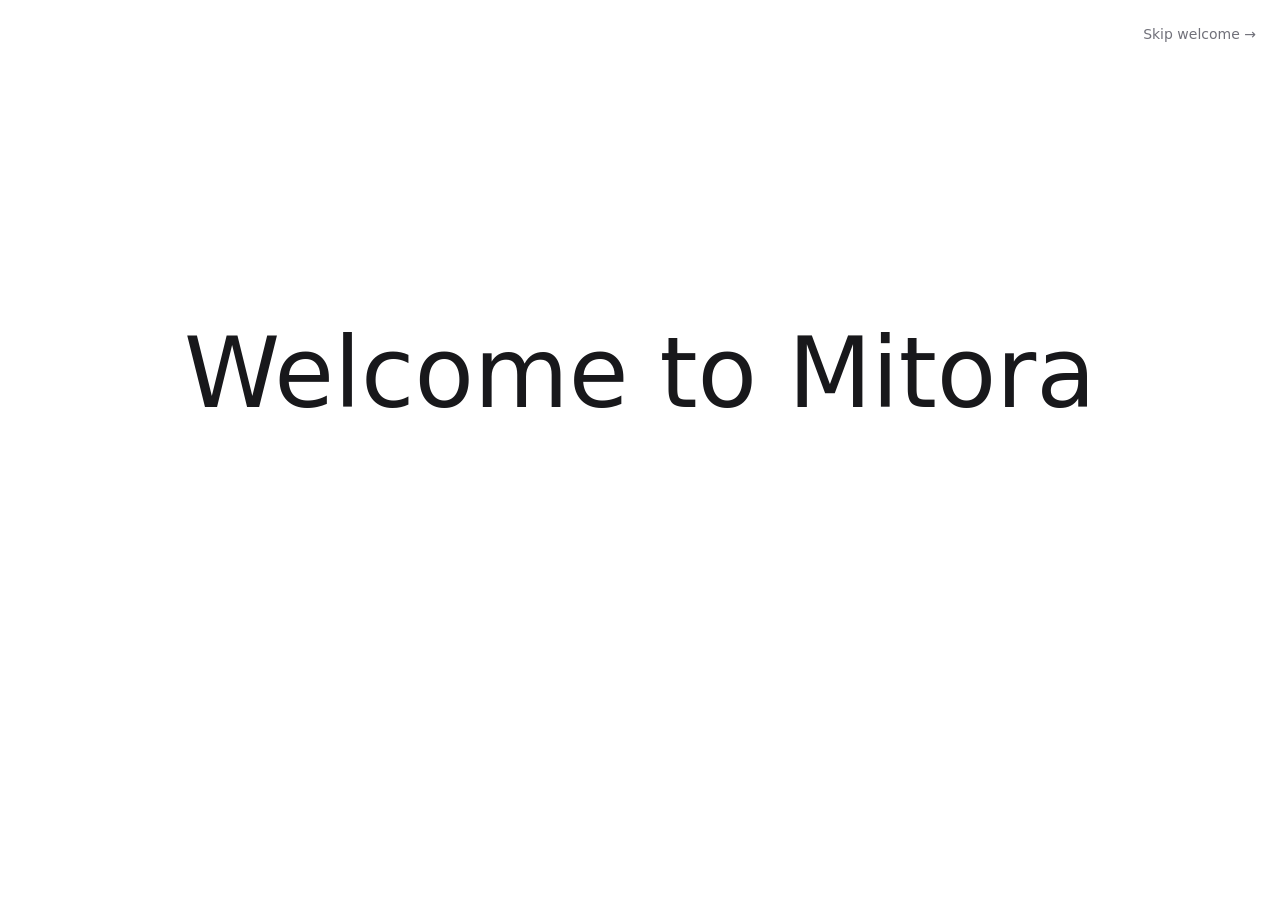
<file: index.html>
<!doctype html>
<html lang="en">
  <head>
    <meta charset="UTF-8" />
    <!-- Sprint 38 Phase 6a — `maximum-scale=1.0` blocks the iOS Safari
         zoom that fires when the soft keyboard opens over an input
         smaller than 16px effective. Without this, the layout zooms
         in, then the dismissed keyboard leaves a slippery 2-way
         scroll state. `user-scalable=no` is honored on Android and
         silently ignored by iOS Safari (we keep it for Android; iOS
         honors `maximum-scale=1.0` directly). Accessibility tradeoff
         accepted — Mitora's typography already meets readable sizes. -->
    <meta name="viewport" content="width=device-width, initial-scale=1.0, maximum-scale=1.0, user-scalable=no" />
    <title>Mitora</title>
    <meta name="description" content="A personal radar for the threads of fluid, high-stakes work." />
    <meta name="theme-color" content="#18181b" />

    <!-- Open Graph -->
    <meta property="og:title" content="Mitora" />
    <meta property="og:description" content="The threads of your work, kept in view." />
    <meta property="og:type" content="website" />
    <meta property="og:url" content="https://mitora.io" />
    <meta property="og:image" content="https://mitora.io/og-image.png" />

    <!-- Twitter card -->
    <meta name="twitter:card" content="summary_large_image" />
    <meta name="twitter:title" content="Mitora" />
    <meta name="twitter:description" content="The threads of your work, kept in view." />
    <meta name="twitter:image" content="https://mitora.io/og-image.png" />

    <!-- Favicons -->
    <link rel="icon" type="image/svg+xml" href="/favicon.svg" />
    <link rel="icon" type="image/png" sizes="32x32" href="/favicon-32.png" />
    <link rel="icon" type="image/png" sizes="16x16" href="/favicon-16.png" />
    <link rel="apple-touch-icon" sizes="180x180" href="/apple-touch-icon.png" />
    <script type="module" crossorigin src="/assets/index-DtP_Y9mG.js"></script>
    <link rel="stylesheet" crossorigin href="/assets/index-qSaLALQc.css">
  <link rel="manifest" href="/manifest.webmanifest"><script id="vite-plugin-pwa:register-sw" src="/registerSW.js"></script></head>
  <body class="bg-surface dark:bg-surface-dark text-zinc-900 dark:text-zinc-100 font-sans antialiased">
    <div id="root"></div>
  </body>
</html>
</file>
<file: assets/index-qSaLALQc.css>
*,:before,:after{--tw-border-spacing-x: 0;--tw-border-spacing-y: 0;--tw-translate-x: 0;--tw-translate-y: 0;--tw-rotate: 0;--tw-skew-x: 0;--tw-skew-y: 0;--tw-scale-x: 1;--tw-scale-y: 1;--tw-pan-x: ;--tw-pan-y: ;--tw-pinch-zoom: ;--tw-scroll-snap-strictness: proximity;--tw-gradient-from-position: ;--tw-gradient-via-position: ;--tw-gradient-to-position: ;--tw-ordinal: ;--tw-slashed-zero: ;--tw-numeric-figure: ;--tw-numeric-spacing: ;--tw-numeric-fraction: ;--tw-ring-inset: ;--tw-ring-offset-width: 0px;--tw-ring-offset-color: #fff;--tw-ring-color: rgb(59 130 246 / .5);--tw-ring-offset-shadow: 0 0 #0000;--tw-ring-shadow: 0 0 #0000;--tw-shadow: 0 0 #0000;--tw-shadow-colored: 0 0 #0000;--tw-blur: ;--tw-brightness: ;--tw-contrast: ;--tw-grayscale: ;--tw-hue-rotate: ;--tw-invert: ;--tw-saturate: ;--tw-sepia: ;--tw-drop-shadow: ;--tw-backdrop-blur: ;--tw-backdrop-brightness: ;--tw-backdrop-contrast: ;--tw-backdrop-grayscale: ;--tw-backdrop-hue-rotate: ;--tw-backdrop-invert: ;--tw-backdrop-opacity: ;--tw-backdrop-saturate: ;--tw-backdrop-sepia: ;--tw-contain-size: ;--tw-contain-layout: ;--tw-contain-paint: ;--tw-contain-style: }::backdrop{--tw-border-spacing-x: 0;--tw-border-spacing-y: 0;--tw-translate-x: 0;--tw-translate-y: 0;--tw-rotate: 0;--tw-skew-x: 0;--tw-skew-y: 0;--tw-scale-x: 1;--tw-scale-y: 1;--tw-pan-x: ;--tw-pan-y: ;--tw-pinch-zoom: ;--tw-scroll-snap-strictness: proximity;--tw-gradient-from-position: ;--tw-gradient-via-position: ;--tw-gradient-to-position: ;--tw-ordinal: ;--tw-slashed-zero: ;--tw-numeric-figure: ;--tw-numeric-spacing: ;--tw-numeric-fraction: ;--tw-ring-inset: ;--tw-ring-offset-width: 0px;--tw-ring-offset-color: #fff;--tw-ring-color: rgb(59 130 246 / .5);--tw-ring-offset-shadow: 0 0 #0000;--tw-ring-shadow: 0 0 #0000;--tw-shadow: 0 0 #0000;--tw-shadow-colored: 0 0 #0000;--tw-blur: ;--tw-brightness: ;--tw-contrast: ;--tw-grayscale: ;--tw-hue-rotate: ;--tw-invert: ;--tw-saturate: ;--tw-sepia: ;--tw-drop-shadow: ;--tw-backdrop-blur: ;--tw-backdrop-brightness: ;--tw-backdrop-contrast: ;--tw-backdrop-grayscale: ;--tw-backdrop-hue-rotate: ;--tw-backdrop-invert: ;--tw-backdrop-opacity: ;--tw-backdrop-saturate: ;--tw-backdrop-sepia: ;--tw-contain-size: ;--tw-contain-layout: ;--tw-contain-paint: ;--tw-contain-style: }*,:before,:after{box-sizing:border-box;border-width:0;border-style:solid;border-color:#e5e7eb}:before,:after{--tw-content: ""}html,:host{line-height:1.5;-webkit-text-size-adjust:100%;-moz-tab-size:4;-o-tab-size:4;tab-size:4;font-family:Inter,system-ui,-apple-system,BlinkMacSystemFont,Segoe UI,Roboto,sans-serif;font-feature-settings:normal;font-variation-settings:normal;-webkit-tap-highlight-color:transparent}body{margin:0;line-height:inherit}hr{height:0;color:inherit;border-top-width:1px}abbr:where([title]){-webkit-text-decoration:underline dotted;text-decoration:underline dotted}h1,h2,h3,h4,h5,h6{font-size:inherit;font-weight:inherit}a{color:inherit;text-decoration:inherit}b,strong{font-weight:bolder}code,kbd,samp,pre{font-family:ui-monospace,SFMono-Regular,Menlo,Monaco,Consolas,Liberation Mono,Courier New,monospace;font-feature-settings:normal;font-variation-settings:normal;font-size:1em}small{font-size:80%}sub,sup{font-size:75%;line-height:0;position:relative;vertical-align:baseline}sub{bottom:-.25em}sup{top:-.5em}table{text-indent:0;border-color:inherit;border-collapse:collapse}button,input,optgroup,select,textarea{font-family:inherit;font-feature-settings:inherit;font-variation-settings:inherit;font-size:100%;font-weight:inherit;line-height:inherit;letter-spacing:inherit;color:inherit;margin:0;padding:0}button,select{text-transform:none}button,input:where([type=button]),input:where([type=reset]),input:where([type=submit]){-webkit-appearance:button;background-color:transparent;background-image:none}:-moz-focusring{outline:auto}:-moz-ui-invalid{box-shadow:none}progress{vertical-align:baseline}::-webkit-inner-spin-button,::-webkit-outer-spin-button{height:auto}[type=search]{-webkit-appearance:textfield;outline-offset:-2px}::-webkit-search-decoration{-webkit-appearance:none}::-webkit-file-upload-button{-webkit-appearance:button;font:inherit}summary{display:list-item}blockquote,dl,dd,h1,h2,h3,h4,h5,h6,hr,figure,p,pre{margin:0}fieldset{margin:0;padding:0}legend{padding:0}ol,ul,menu{list-style:none;margin:0;padding:0}dialog{padding:0}textarea{resize:vertical}input::-moz-placeholder,textarea::-moz-placeholder{opacity:1;color:#9ca3af}input::placeholder,textarea::placeholder{opacity:1;color:#9ca3af}button,[role=button]{cursor:pointer}:disabled{cursor:default}img,svg,video,canvas,audio,iframe,embed,object{display:block;vertical-align:middle}img,video{max-width:100%;height:auto}[hidden]:where(:not([hidden=until-found])){display:none}*{border-color:#00000014}@media(prefers-color-scheme:dark){*{border-color:#ffffff14}}.container{width:100%}@media(min-width:640px){.container{max-width:640px}}@media(min-width:768px){.container{max-width:768px}}@media(min-width:1024px){.container{max-width:1024px}}@media(min-width:1280px){.container{max-width:1280px}}@media(min-width:1536px){.container{max-width:1536px}}.sr-only{position:absolute;width:1px;height:1px;padding:0;margin:-1px;overflow:hidden;clip:rect(0,0,0,0);white-space:nowrap;border-width:0}.pointer-events-none{pointer-events:none}.\!visible{visibility:visible!important}.visible{visibility:visible}.invisible{visibility:hidden}.collapse{visibility:collapse}.static{position:static}.fixed{position:fixed}.absolute{position:absolute}.relative{position:relative}.sticky{position:sticky}.inset-0{top:0;right:0;bottom:0;left:0}.inset-x-0{left:0;right:0}.inset-y-0{top:0;bottom:0}.bottom-0{bottom:0}.bottom-6{bottom:1.5rem}.left-0{left:0}.left-1{left:.25rem}.left-1\/2{left:50%}.left-2\.5{left:.625rem}.left-6{left:1.5rem}.left-\[50\%\]{left:50%}.left-rail{left:3.25rem}.right-0{right:0}.right-1{right:.25rem}.right-2{right:.5rem}.right-3{right:.75rem}.right-4{right:1rem}.top-0{top:0}.top-1{top:.25rem}.top-1\/2{top:50%}.top-4{top:1rem}.top-6{top:1.5rem}.top-\[50\%\]{top:50%}.top-full{top:100%}.top-rail{top:3.25rem}.z-10{z-index:10}.z-20{z-index:20}.z-40{z-index:40}.z-50{z-index:50}.-mx-1{margin-left:-.25rem;margin-right:-.25rem}.mx-1\.5{margin-left:.375rem;margin-right:.375rem}.mx-2{margin-left:.5rem;margin-right:.5rem}.mx-3{margin-left:.75rem;margin-right:.75rem}.my-1{margin-top:.25rem;margin-bottom:.25rem}.-mb-px{margin-bottom:-1px}.-mr-1{margin-right:-.25rem}.mb-0\.5{margin-bottom:.125rem}.mb-1{margin-bottom:.25rem}.mb-1\.5{margin-bottom:.375rem}.mb-2{margin-bottom:.5rem}.mb-3{margin-bottom:.75rem}.mb-4{margin-bottom:1rem}.ml-0\.5{margin-left:.125rem}.ml-1{margin-left:.25rem}.ml-2{margin-left:.5rem}.ml-auto{margin-left:auto}.mr-1{margin-right:.25rem}.mr-2{margin-right:.5rem}.mt-0{margin-top:0}.mt-0\.5{margin-top:.125rem}.mt-1{margin-top:.25rem}.mt-1\.5{margin-top:.375rem}.mt-12{margin-top:3rem}.mt-2{margin-top:.5rem}.mt-3{margin-top:.75rem}.mt-4{margin-top:1rem}.block{display:block}.inline-block{display:inline-block}.inline{display:inline}.flex{display:flex}.inline-flex{display:inline-flex}.table{display:table}.grid{display:grid}.contents{display:contents}.hidden{display:none}.aspect-square{aspect-ratio:1 / 1}.h-0\.5{height:.125rem}.h-1{height:.25rem}.h-10{height:2.5rem}.h-14{height:3.5rem}.h-2{height:.5rem}.h-3{height:.75rem}.h-3\.5{height:.875rem}.h-4{height:1rem}.h-5{height:1.25rem}.h-6{height:1.5rem}.h-7{height:1.75rem}.h-8{height:2rem}.h-9{height:2.25rem}.h-\[100dvh\]{height:100dvh}.h-\[2px\]{height:2px}.h-\[3px\]{height:3px}.h-\[96dvh\]{height:96dvh}.h-\[var\(--radix-select-trigger-height\)\]{height:var(--radix-select-trigger-height)}.h-auto{height:auto}.h-full{height:100%}.h-px{height:1px}.h-screen{height:100vh}.max-h-40{max-height:10rem}.max-h-48{max-height:12rem}.max-h-60{max-height:15rem}.max-h-80{max-height:20rem}.max-h-96{max-height:24rem}.max-h-\[240px\]{max-height:240px}.max-h-\[300px\]{max-height:300px}.max-h-\[90dvh\]{max-height:90dvh}.max-h-\[calc\(100vh-8rem\)\]{max-height:calc(100vh - 8rem)}.min-h-0{min-height:0px}.min-h-\[44px\]{min-height:44px}.min-h-\[60px\]{min-height:60px}.min-h-\[6rem\]{min-height:6rem}.min-h-touch{min-height:2.75rem}.w-1{width:.25rem}.w-10{width:2.5rem}.w-12{width:3rem}.w-14{width:3.5rem}.w-16{width:4rem}.w-2{width:.5rem}.w-20{width:5rem}.w-24{width:6rem}.w-3{width:.75rem}.w-3\.5{width:.875rem}.w-32{width:8rem}.w-4{width:1rem}.w-48{width:12rem}.w-5{width:1.25rem}.w-56{width:14rem}.w-6{width:1.5rem}.w-64{width:16rem}.w-7{width:1.75rem}.w-72{width:18rem}.w-8{width:2rem}.w-80{width:20rem}.w-9{width:2.25rem}.w-\[24px\]{width:24px}.w-\[280px\]{width:280px}.w-\[2px\]{width:2px}.w-\[420px\]{width:420px}.w-auto{width:auto}.w-full{width:100%}.w-px{width:1px}.w-rail{width:3.25rem}.w-screen{width:100vw}.min-w-0{min-width:0px}.min-w-\[1\.25em\]{min-width:1.25em}.min-w-\[200px\]{min-width:200px}.min-w-\[320px\]{min-width:320px}.min-w-\[44px\]{min-width:44px}.min-w-\[8rem\]{min-width:8rem}.min-w-\[var\(--radix-select-trigger-width\)\]{min-width:var(--radix-select-trigger-width)}.min-w-touch{min-width:2.75rem}.max-w-2xl{max-width:42rem}.max-w-\[100px\]{max-width:100px}.max-w-\[120px\]{max-width:120px}.max-w-\[260px\]{max-width:260px}.max-w-\[320px\]{max-width:320px}.max-w-\[40vw\]{max-width:40vw}.max-w-\[85vw\]{max-width:85vw}.max-w-lg{max-width:32rem}.max-w-md{max-width:28rem}.max-w-none{max-width:none}.max-w-sm{max-width:24rem}.max-w-xl{max-width:36rem}.max-w-xs{max-width:20rem}.flex-1{flex:1 1 0%}.flex-shrink-0{flex-shrink:0}.shrink{flex-shrink:1}.shrink-0{flex-shrink:0}.grow{flex-grow:1}.border-collapse{border-collapse:collapse}.origin-\[--radix-popover-content-transform-origin\]{transform-origin:var(--radix-popover-content-transform-origin)}.origin-\[--radix-tooltip-content-transform-origin\]{transform-origin:var(--radix-tooltip-content-transform-origin)}.-translate-x-1\/2{--tw-translate-x: -50%;transform:translate(var(--tw-translate-x),var(--tw-translate-y)) rotate(var(--tw-rotate)) skew(var(--tw-skew-x)) skewY(var(--tw-skew-y)) scaleX(var(--tw-scale-x)) scaleY(var(--tw-scale-y))}.-translate-y-1\/2{--tw-translate-y: -50%;transform:translate(var(--tw-translate-x),var(--tw-translate-y)) rotate(var(--tw-rotate)) skew(var(--tw-skew-x)) skewY(var(--tw-skew-y)) scaleX(var(--tw-scale-x)) scaleY(var(--tw-scale-y))}.-translate-y-\[1\.5px\]{--tw-translate-y: -1.5px;transform:translate(var(--tw-translate-x),var(--tw-translate-y)) rotate(var(--tw-rotate)) skew(var(--tw-skew-x)) skewY(var(--tw-skew-y)) scaleX(var(--tw-scale-x)) scaleY(var(--tw-scale-y))}.translate-x-\[-50\%\]{--tw-translate-x: -50%;transform:translate(var(--tw-translate-x),var(--tw-translate-y)) rotate(var(--tw-rotate)) skew(var(--tw-skew-x)) skewY(var(--tw-skew-y)) scaleX(var(--tw-scale-x)) scaleY(var(--tw-scale-y))}.translate-y-0{--tw-translate-y: 0px;transform:translate(var(--tw-translate-x),var(--tw-translate-y)) rotate(var(--tw-rotate)) skew(var(--tw-skew-x)) skewY(var(--tw-skew-y)) scaleX(var(--tw-scale-x)) scaleY(var(--tw-scale-y))}.translate-y-2{--tw-translate-y: .5rem;transform:translate(var(--tw-translate-x),var(--tw-translate-y)) rotate(var(--tw-rotate)) skew(var(--tw-skew-x)) skewY(var(--tw-skew-y)) scaleX(var(--tw-scale-x)) scaleY(var(--tw-scale-y))}.translate-y-\[-50\%\]{--tw-translate-y: -50%;transform:translate(var(--tw-translate-x),var(--tw-translate-y)) rotate(var(--tw-rotate)) skew(var(--tw-skew-x)) skewY(var(--tw-skew-y)) scaleX(var(--tw-scale-x)) scaleY(var(--tw-scale-y))}.rotate-90{--tw-rotate: 90deg;transform:translate(var(--tw-translate-x),var(--tw-translate-y)) rotate(var(--tw-rotate)) skew(var(--tw-skew-x)) skewY(var(--tw-skew-y)) scaleX(var(--tw-scale-x)) scaleY(var(--tw-scale-y))}.transform{transform:translate(var(--tw-translate-x),var(--tw-translate-y)) rotate(var(--tw-rotate)) skew(var(--tw-skew-x)) skewY(var(--tw-skew-y)) scaleX(var(--tw-scale-x)) scaleY(var(--tw-scale-y))}.animate-\[welcome-fade-in_80ms_linear_both\]{animation:welcome-fade-in 80ms linear both}@keyframes fade-out{0%{opacity:1}to{opacity:0;height:0;padding:0;margin:0;overflow:hidden}}.animate-fade-out{animation:fade-out .4s ease-out forwards}@keyframes pulse{50%{opacity:.5}}.animate-pulse{animation:pulse 2s cubic-bezier(.4,0,.6,1) infinite}@keyframes slide-in{0%{transform:translate(100%)}to{transform:translate(0)}}.animate-slide-in{animation:slide-in .15s ease-out}@keyframes spin{to{transform:rotate(360deg)}}.animate-spin{animation:spin 1s linear infinite}.cursor-default{cursor:default}.cursor-grab{cursor:grab}.cursor-grabbing{cursor:grabbing}.cursor-help{cursor:help}.cursor-not-allowed{cursor:not-allowed}.cursor-pointer{cursor:pointer}.cursor-text{cursor:text}.touch-none{touch-action:none}.select-none{-webkit-user-select:none;-moz-user-select:none;user-select:none}.resize-y{resize:vertical}.resize{resize:both}.grid-cols-1{grid-template-columns:repeat(1,minmax(0,1fr))}.grid-cols-\[1fr_minmax\(0\,auto\)_1fr\]{grid-template-columns:1fr minmax(0,auto) 1fr}.flex-row{flex-direction:row}.flex-col{flex-direction:column}.flex-col-reverse{flex-direction:column-reverse}.flex-wrap{flex-wrap:wrap}.items-start{align-items:flex-start}.items-center{align-items:center}.items-baseline{align-items:baseline}.items-stretch{align-items:stretch}.justify-start{justify-content:flex-start}.justify-end{justify-content:flex-end}.justify-center{justify-content:center}.justify-between{justify-content:space-between}.gap-0{gap:0px}.gap-0\.5{gap:.125rem}.gap-1{gap:.25rem}.gap-1\.5{gap:.375rem}.gap-2{gap:.5rem}.gap-3{gap:.75rem}.gap-4{gap:1rem}.gap-6{gap:1.5rem}.gap-8{gap:2rem}.gap-x-2{-moz-column-gap:.5rem;column-gap:.5rem}.gap-y-1{row-gap:.25rem}.space-y-0\.5>:not([hidden])~:not([hidden]){--tw-space-y-reverse: 0;margin-top:calc(.125rem * calc(1 - var(--tw-space-y-reverse)));margin-bottom:calc(.125rem * var(--tw-space-y-reverse))}.space-y-1>:not([hidden])~:not([hidden]){--tw-space-y-reverse: 0;margin-top:calc(.25rem * calc(1 - var(--tw-space-y-reverse)));margin-bottom:calc(.25rem * var(--tw-space-y-reverse))}.space-y-1\.5>:not([hidden])~:not([hidden]){--tw-space-y-reverse: 0;margin-top:calc(.375rem * calc(1 - var(--tw-space-y-reverse)));margin-bottom:calc(.375rem * var(--tw-space-y-reverse))}.space-y-2>:not([hidden])~:not([hidden]){--tw-space-y-reverse: 0;margin-top:calc(.5rem * calc(1 - var(--tw-space-y-reverse)));margin-bottom:calc(.5rem * var(--tw-space-y-reverse))}.space-y-3>:not([hidden])~:not([hidden]){--tw-space-y-reverse: 0;margin-top:calc(.75rem * calc(1 - var(--tw-space-y-reverse)));margin-bottom:calc(.75rem * var(--tw-space-y-reverse))}.space-y-4>:not([hidden])~:not([hidden]){--tw-space-y-reverse: 0;margin-top:calc(1rem * calc(1 - var(--tw-space-y-reverse)));margin-bottom:calc(1rem * var(--tw-space-y-reverse))}.space-y-5>:not([hidden])~:not([hidden]){--tw-space-y-reverse: 0;margin-top:calc(1.25rem * calc(1 - var(--tw-space-y-reverse)));margin-bottom:calc(1.25rem * var(--tw-space-y-reverse))}.space-y-6>:not([hidden])~:not([hidden]){--tw-space-y-reverse: 0;margin-top:calc(1.5rem * calc(1 - var(--tw-space-y-reverse)));margin-bottom:calc(1.5rem * var(--tw-space-y-reverse))}.divide-y>:not([hidden])~:not([hidden]){--tw-divide-y-reverse: 0;border-top-width:calc(1px * calc(1 - var(--tw-divide-y-reverse)));border-bottom-width:calc(1px * var(--tw-divide-y-reverse))}.divide-zinc-200>:not([hidden])~:not([hidden]){--tw-divide-opacity: 1;border-color:rgb(228 228 231 / var(--tw-divide-opacity, 1))}.justify-self-start{justify-self:start}.justify-self-end{justify-self:end}.overflow-hidden{overflow:hidden}.overflow-x-auto{overflow-x:auto}.overflow-y-auto{overflow-y:auto}.overflow-x-hidden{overflow-x:hidden}.truncate{overflow:hidden;text-overflow:ellipsis;white-space:nowrap}.whitespace-normal{white-space:normal}.whitespace-nowrap{white-space:nowrap}.break-all{word-break:break-all}.rounded{border-radius:.25rem}.rounded-full{border-radius:9999px}.rounded-lg{border-radius:.5rem}.rounded-md{border-radius:.375rem}.rounded-none{border-radius:0}.rounded-sm{border-radius:.125rem}.rounded-r{border-top-right-radius:.25rem;border-bottom-right-radius:.25rem}.rounded-t-xl{border-top-left-radius:.75rem;border-top-right-radius:.75rem}.border{border-width:1px}.border-0{border-width:0px}.border-2{border-width:2px}.border-b{border-bottom-width:1px}.border-b-0{border-bottom-width:0px}.border-b-2{border-bottom-width:2px}.border-l{border-left-width:1px}.border-l-\[3px\]{border-left-width:3px}.border-r{border-right-width:1px}.border-t{border-top-width:1px}.border-t-2{border-top-width:2px}.border-dashed{border-style:dashed}.border-border-subtle{border-color:#00000014}.border-border-subtle-dark\/40{border-color:#fff6}.border-border-subtle\/40{border-color:#0006}.border-functional-accent{--tw-border-opacity: 1;border-color:rgb(37 99 235 / var(--tw-border-opacity, 1))}.border-functional-accent\/30{border-color:#2563eb4d}.border-functional-fire{--tw-border-opacity: 1;border-color:rgb(220 38 38 / var(--tw-border-opacity, 1))}.border-functional-fire\/30{border-color:#dc26264d}.border-functional-fire\/60{border-color:#dc262699}.border-transparent{border-color:transparent}.border-white\/15{border-color:#ffffff26}.border-zinc-100{--tw-border-opacity: 1;border-color:rgb(244 244 245 / var(--tw-border-opacity, 1))}.border-zinc-200{--tw-border-opacity: 1;border-color:rgb(228 228 231 / var(--tw-border-opacity, 1))}.border-zinc-200\/60{border-color:#e4e4e799}.border-zinc-300{--tw-border-opacity: 1;border-color:rgb(212 212 216 / var(--tw-border-opacity, 1))}.bg-black\/50{background-color:#00000080}.bg-black\/80{background-color:#000c}.bg-blue-100{--tw-bg-opacity: 1;background-color:rgb(219 234 254 / var(--tw-bg-opacity, 1))}.bg-border-subtle{background-color:#00000014}.bg-functional-accent{--tw-bg-opacity: 1;background-color:rgb(37 99 235 / var(--tw-bg-opacity, 1))}.bg-functional-accent\/10{background-color:#2563eb1a}.bg-functional-accent\/15{background-color:#2563eb26}.bg-functional-accent\/20{background-color:#2563eb33}.bg-functional-accent\/5{background-color:#2563eb0d}.bg-functional-fire\/5{background-color:#dc26260d}.bg-purple-100{--tw-bg-opacity: 1;background-color:rgb(243 232 255 / var(--tw-bg-opacity, 1))}.bg-red-600{--tw-bg-opacity: 1;background-color:rgb(220 38 38 / var(--tw-bg-opacity, 1))}.bg-surface{--tw-bg-opacity: 1;background-color:rgb(250 250 250 / var(--tw-bg-opacity, 1))}.bg-surface-detail-offset{--tw-bg-opacity: 1;background-color:rgb(245 245 245 / var(--tw-bg-opacity, 1))}.bg-surface-rail{--tw-bg-opacity: 1;background-color:rgb(24 24 27 / var(--tw-bg-opacity, 1))}.bg-transparent{background-color:transparent}.bg-white{--tw-bg-opacity: 1;background-color:rgb(255 255 255 / var(--tw-bg-opacity, 1))}.bg-white\/10{background-color:#ffffff1a}.bg-zinc-100{--tw-bg-opacity: 1;background-color:rgb(244 244 245 / var(--tw-bg-opacity, 1))}.bg-zinc-100\/40{background-color:#f4f4f566}.bg-zinc-100\/60{background-color:#f4f4f599}.bg-zinc-200{--tw-bg-opacity: 1;background-color:rgb(228 228 231 / var(--tw-bg-opacity, 1))}.bg-zinc-200\/60{background-color:#e4e4e799}.bg-zinc-300{--tw-bg-opacity: 1;background-color:rgb(212 212 216 / var(--tw-bg-opacity, 1))}.bg-zinc-50{--tw-bg-opacity: 1;background-color:rgb(250 250 250 / var(--tw-bg-opacity, 1))}.bg-zinc-50\/60{background-color:#fafafa99}.bg-zinc-50\/95{background-color:#fafafaf2}.bg-zinc-800{--tw-bg-opacity: 1;background-color:rgb(39 39 42 / var(--tw-bg-opacity, 1))}.bg-zinc-900{--tw-bg-opacity: 1;background-color:rgb(24 24 27 / var(--tw-bg-opacity, 1))}.bg-zinc-900\/40{background-color:#18181b66}.bg-zinc-950\/50{background-color:#09090b80}.fill-current{fill:currentColor}.p-0{padding:0}.p-1{padding:.25rem}.p-2{padding:.5rem}.p-3{padding:.75rem}.p-4{padding:1rem}.p-5{padding:1.25rem}.p-6{padding:1.5rem}.px-0{padding-left:0;padding-right:0}.px-1{padding-left:.25rem;padding-right:.25rem}.px-1\.5{padding-left:.375rem;padding-right:.375rem}.px-2{padding-left:.5rem;padding-right:.5rem}.px-2\.5{padding-left:.625rem;padding-right:.625rem}.px-3{padding-left:.75rem;padding-right:.75rem}.px-4{padding-left:1rem;padding-right:1rem}.px-5{padding-left:1.25rem;padding-right:1.25rem}.px-6{padding-left:1.5rem;padding-right:1.5rem}.py-0{padding-top:0;padding-bottom:0}.py-0\.5{padding-top:.125rem;padding-bottom:.125rem}.py-1{padding-top:.25rem;padding-bottom:.25rem}.py-1\.5{padding-top:.375rem;padding-bottom:.375rem}.py-2{padding-top:.5rem;padding-bottom:.5rem}.py-2\.5{padding-top:.625rem;padding-bottom:.625rem}.py-3{padding-top:.75rem;padding-bottom:.75rem}.py-5{padding-top:1.25rem;padding-bottom:1.25rem}.py-6{padding-top:1.5rem;padding-bottom:1.5rem}.py-8{padding-top:2rem;padding-bottom:2rem}.py-px{padding-top:1px;padding-bottom:1px}.pb-1{padding-bottom:.25rem}.pb-2{padding-bottom:.5rem}.pb-3{padding-bottom:.75rem}.pl-2{padding-left:.5rem}.pl-8{padding-left:2rem}.pr-2{padding-right:.5rem}.pr-3{padding-right:.75rem}.pr-6{padding-right:1.5rem}.pr-8{padding-right:2rem}.pt-0\.5{padding-top:.125rem}.pt-1{padding-top:.25rem}.pt-1\.5{padding-top:.375rem}.pt-2{padding-top:.5rem}.pt-3{padding-top:.75rem}.pt-4{padding-top:1rem}.text-left{text-align:left}.text-center{text-align:center}.align-top{vertical-align:top}.font-mono{font-family:ui-monospace,SFMono-Regular,Menlo,Monaco,Consolas,Liberation Mono,Courier New,monospace}.font-sans{font-family:Inter,system-ui,-apple-system,BlinkMacSystemFont,Segoe UI,Roboto,sans-serif}.text-2xl{font-size:1.5rem;line-height:2rem}.text-3xl{font-size:1.875rem;line-height:2.25rem}.text-4xl{font-size:2.25rem;line-height:2.5rem}.text-7xl{font-size:4.5rem;line-height:1}.text-\[0\.625rem\]{font-size:.625rem}.text-\[0\.7rem\]{font-size:.7rem}.text-\[0\.85em\]{font-size:.85em}.text-\[0\.8rem\]{font-size:.8rem}.text-\[1\.25rem\]{font-size:1.25rem}.text-\[10px\]{font-size:10px}.text-\[11px\]{font-size:11px}.text-base{font-size:1rem;line-height:1.5rem}.text-detail-body{font-size:.875rem;line-height:1.6}.text-group-header{font-size:.6875rem;line-height:1.2;letter-spacing:.08em}.text-lg{font-size:1.125rem;line-height:1.75rem}.text-sm{font-size:.875rem;line-height:1.25rem}.text-track-meta{font-size:.8125rem;line-height:1.4}.text-track-title{font-size:.9375rem;line-height:1.4}.text-xs{font-size:.75rem;line-height:1rem}.font-medium{font-weight:500}.font-normal{font-weight:400}.font-semibold{font-weight:600}.uppercase{text-transform:uppercase}.lowercase{text-transform:lowercase}.capitalize{text-transform:capitalize}.italic{font-style:italic}.tabular-nums{--tw-numeric-spacing: tabular-nums;font-variant-numeric:var(--tw-ordinal) var(--tw-slashed-zero) var(--tw-numeric-figure) var(--tw-numeric-spacing) var(--tw-numeric-fraction)}.leading-none{line-height:1}.leading-snug{line-height:1.375}.leading-tight{line-height:1.25}.tracking-\[-0\.02em\]{letter-spacing:-.02em}.tracking-\[-0\.03em\]{letter-spacing:-.03em}.tracking-tight{letter-spacing:-.025em}.tracking-wide{letter-spacing:.025em}.tracking-wider{letter-spacing:.05em}.tracking-widest{letter-spacing:.1em}.text-amber-500{--tw-text-opacity: 1;color:rgb(245 158 11 / var(--tw-text-opacity, 1))}.text-blue-700{--tw-text-opacity: 1;color:rgb(29 78 216 / var(--tw-text-opacity, 1))}.text-current{color:currentColor}.text-functional-accent{--tw-text-opacity: 1;color:rgb(37 99 235 / var(--tw-text-opacity, 1))}.text-functional-accent\/80{color:#2563ebcc}.text-functional-fire{--tw-text-opacity: 1;color:rgb(220 38 38 / var(--tw-text-opacity, 1))}.text-functional-warn{--tw-text-opacity: 1;color:rgb(217 119 6 / var(--tw-text-opacity, 1))}.text-purple-700{--tw-text-opacity: 1;color:rgb(126 34 206 / var(--tw-text-opacity, 1))}.text-white{--tw-text-opacity: 1;color:rgb(255 255 255 / var(--tw-text-opacity, 1))}.text-zinc-100{--tw-text-opacity: 1;color:rgb(244 244 245 / var(--tw-text-opacity, 1))}.text-zinc-300{--tw-text-opacity: 1;color:rgb(212 212 216 / var(--tw-text-opacity, 1))}.text-zinc-400{--tw-text-opacity: 1;color:rgb(161 161 170 / var(--tw-text-opacity, 1))}.text-zinc-50{--tw-text-opacity: 1;color:rgb(250 250 250 / var(--tw-text-opacity, 1))}.text-zinc-500{--tw-text-opacity: 1;color:rgb(113 113 122 / var(--tw-text-opacity, 1))}.text-zinc-600{--tw-text-opacity: 1;color:rgb(82 82 91 / var(--tw-text-opacity, 1))}.text-zinc-700{--tw-text-opacity: 1;color:rgb(63 63 70 / var(--tw-text-opacity, 1))}.text-zinc-800{--tw-text-opacity: 1;color:rgb(39 39 42 / var(--tw-text-opacity, 1))}.text-zinc-900{--tw-text-opacity: 1;color:rgb(24 24 27 / var(--tw-text-opacity, 1))}.text-zinc-950{--tw-text-opacity: 1;color:rgb(9 9 11 / var(--tw-text-opacity, 1))}.underline{text-decoration-line:underline}.decoration-functional-fire{text-decoration-color:#dc2626}.decoration-wavy{text-decoration-style:wavy}.underline-offset-2{text-underline-offset:2px}.underline-offset-4{text-underline-offset:4px}.antialiased{-webkit-font-smoothing:antialiased;-moz-osx-font-smoothing:grayscale}.opacity-0{opacity:0}.opacity-100{opacity:1}.opacity-40{opacity:.4}.opacity-50{opacity:.5}.opacity-60{opacity:.6}.opacity-70{opacity:.7}.opacity-80{opacity:.8}.opacity-90{opacity:.9}.shadow{--tw-shadow: 0 1px 3px 0 rgb(0 0 0 / .1), 0 1px 2px -1px rgb(0 0 0 / .1);--tw-shadow-colored: 0 1px 3px 0 var(--tw-shadow-color), 0 1px 2px -1px var(--tw-shadow-color);box-shadow:var(--tw-ring-offset-shadow, 0 0 #0000),var(--tw-ring-shadow, 0 0 #0000),var(--tw-shadow)}.shadow-\[0_0_4px_rgba\(0\,0\,0\,0\.15\)\]{--tw-shadow: 0 0 4px rgba(0,0,0,.15);--tw-shadow-colored: 0 0 4px var(--tw-shadow-color);box-shadow:var(--tw-ring-offset-shadow, 0 0 #0000),var(--tw-ring-shadow, 0 0 #0000),var(--tw-shadow)}.shadow-lg{--tw-shadow: 0 10px 15px -3px rgb(0 0 0 / .1), 0 4px 6px -4px rgb(0 0 0 / .1);--tw-shadow-colored: 0 10px 15px -3px var(--tw-shadow-color), 0 4px 6px -4px var(--tw-shadow-color);box-shadow:var(--tw-ring-offset-shadow, 0 0 #0000),var(--tw-ring-shadow, 0 0 #0000),var(--tw-shadow)}.shadow-md{--tw-shadow: 0 4px 6px -1px rgb(0 0 0 / .1), 0 2px 4px -2px rgb(0 0 0 / .1);--tw-shadow-colored: 0 4px 6px -1px var(--tw-shadow-color), 0 2px 4px -2px var(--tw-shadow-color);box-shadow:var(--tw-ring-offset-shadow, 0 0 #0000),var(--tw-ring-shadow, 0 0 #0000),var(--tw-shadow)}.shadow-sm{--tw-shadow: 0 1px 2px 0 rgb(0 0 0 / .05);--tw-shadow-colored: 0 1px 2px 0 var(--tw-shadow-color);box-shadow:var(--tw-ring-offset-shadow, 0 0 #0000),var(--tw-ring-shadow, 0 0 #0000),var(--tw-shadow)}.shadow-xl{--tw-shadow: 0 20px 25px -5px rgb(0 0 0 / .1), 0 8px 10px -6px rgb(0 0 0 / .1);--tw-shadow-colored: 0 20px 25px -5px var(--tw-shadow-color), 0 8px 10px -6px var(--tw-shadow-color);box-shadow:var(--tw-ring-offset-shadow, 0 0 #0000),var(--tw-ring-shadow, 0 0 #0000),var(--tw-shadow)}.outline-none{outline:2px solid transparent;outline-offset:2px}.outline{outline-style:solid}.ring{--tw-ring-offset-shadow: var(--tw-ring-inset) 0 0 0 var(--tw-ring-offset-width) var(--tw-ring-offset-color);--tw-ring-shadow: var(--tw-ring-inset) 0 0 0 calc(3px + var(--tw-ring-offset-width)) var(--tw-ring-color);box-shadow:var(--tw-ring-offset-shadow),var(--tw-ring-shadow),var(--tw-shadow, 0 0 #0000)}.ring-0{--tw-ring-offset-shadow: var(--tw-ring-inset) 0 0 0 var(--tw-ring-offset-width) var(--tw-ring-offset-color);--tw-ring-shadow: var(--tw-ring-inset) 0 0 0 calc(0px + var(--tw-ring-offset-width)) var(--tw-ring-color);box-shadow:var(--tw-ring-offset-shadow),var(--tw-ring-shadow),var(--tw-shadow, 0 0 #0000)}.ring-1{--tw-ring-offset-shadow: var(--tw-ring-inset) 0 0 0 var(--tw-ring-offset-width) var(--tw-ring-offset-color);--tw-ring-shadow: var(--tw-ring-inset) 0 0 0 calc(1px + var(--tw-ring-offset-width)) var(--tw-ring-color);box-shadow:var(--tw-ring-offset-shadow),var(--tw-ring-shadow),var(--tw-shadow, 0 0 #0000)}.ring-2{--tw-ring-offset-shadow: var(--tw-ring-inset) 0 0 0 var(--tw-ring-offset-width) var(--tw-ring-offset-color);--tw-ring-shadow: var(--tw-ring-inset) 0 0 0 calc(2px + var(--tw-ring-offset-width)) var(--tw-ring-color);box-shadow:var(--tw-ring-offset-shadow),var(--tw-ring-shadow),var(--tw-shadow, 0 0 #0000)}.ring-inset{--tw-ring-inset: inset}.ring-functional-accent{--tw-ring-opacity: 1;--tw-ring-color: rgb(37 99 235 / var(--tw-ring-opacity, 1))}.ring-functional-accent\/40{--tw-ring-color: rgb(37 99 235 / .4)}.ring-offset-white{--tw-ring-offset-color: #fff}.blur{--tw-blur: blur(8px);filter:var(--tw-blur) var(--tw-brightness) var(--tw-contrast) var(--tw-grayscale) var(--tw-hue-rotate) var(--tw-invert) var(--tw-saturate) var(--tw-sepia) var(--tw-drop-shadow)}.filter{filter:var(--tw-blur) var(--tw-brightness) var(--tw-contrast) var(--tw-grayscale) var(--tw-hue-rotate) var(--tw-invert) var(--tw-saturate) var(--tw-sepia) var(--tw-drop-shadow)}.backdrop-blur{--tw-backdrop-blur: blur(8px);-webkit-backdrop-filter:var(--tw-backdrop-blur) var(--tw-backdrop-brightness) var(--tw-backdrop-contrast) var(--tw-backdrop-grayscale) var(--tw-backdrop-hue-rotate) var(--tw-backdrop-invert) var(--tw-backdrop-opacity) var(--tw-backdrop-saturate) var(--tw-backdrop-sepia);backdrop-filter:var(--tw-backdrop-blur) var(--tw-backdrop-brightness) var(--tw-backdrop-contrast) var(--tw-backdrop-grayscale) var(--tw-backdrop-hue-rotate) var(--tw-backdrop-invert) var(--tw-backdrop-opacity) var(--tw-backdrop-saturate) var(--tw-backdrop-sepia)}.backdrop-blur-sm{--tw-backdrop-blur: blur(4px);-webkit-backdrop-filter:var(--tw-backdrop-blur) var(--tw-backdrop-brightness) var(--tw-backdrop-contrast) var(--tw-backdrop-grayscale) var(--tw-backdrop-hue-rotate) var(--tw-backdrop-invert) var(--tw-backdrop-opacity) var(--tw-backdrop-saturate) var(--tw-backdrop-sepia);backdrop-filter:var(--tw-backdrop-blur) var(--tw-backdrop-brightness) var(--tw-backdrop-contrast) var(--tw-backdrop-grayscale) var(--tw-backdrop-hue-rotate) var(--tw-backdrop-invert) var(--tw-backdrop-opacity) var(--tw-backdrop-saturate) var(--tw-backdrop-sepia)}.transition{transition-property:color,background-color,border-color,text-decoration-color,fill,stroke,opacity,box-shadow,transform,filter,backdrop-filter;transition-timing-function:cubic-bezier(.4,0,.2,1);transition-duration:.15s}.transition-\[width\]{transition-property:width;transition-timing-function:cubic-bezier(.4,0,.2,1);transition-duration:.15s}.transition-all{transition-property:all;transition-timing-function:cubic-bezier(.4,0,.2,1);transition-duration:.15s}.transition-colors{transition-property:color,background-color,border-color,text-decoration-color,fill,stroke;transition-timing-function:cubic-bezier(.4,0,.2,1);transition-duration:.15s}.transition-none{transition-property:none}.transition-opacity{transition-property:opacity;transition-timing-function:cubic-bezier(.4,0,.2,1);transition-duration:.15s}.transition-transform{transition-property:transform;transition-timing-function:cubic-bezier(.4,0,.2,1);transition-duration:.15s}.duration-150{transition-duration:.15s}.duration-200{transition-duration:.2s}.duration-500{transition-duration:.5s}.duration-\[220ms\]{transition-duration:.22s}.ease-in-out{transition-timing-function:cubic-bezier(.4,0,.2,1)}.ease-out{transition-timing-function:cubic-bezier(0,0,.2,1)}.will-change-transform{will-change:transform}.tiptap p.is-editor-empty:first-child:before{content:attr(data-placeholder);float:left;pointer-events:none;height:0;--tw-text-opacity: 1;color:rgb(161 161 170 / var(--tw-text-opacity, 1))}@media(prefers-color-scheme:dark){.tiptap p.is-editor-empty:first-child:before{--tw-text-opacity: 1;color:rgb(82 82 91 / var(--tw-text-opacity, 1))}}.tiptap{outline:none}.tiptap p{margin:0}@keyframes welcome-fade-in{0%{opacity:0}to{opacity:1}}@media(pointer:coarse){.sprint56-dwell-ring-host{position:relative}.sprint56-dwell-ring-host:after{content:"";position:absolute;top:0;right:0;bottom:0;left:0;pointer-events:none;border-radius:.125rem;box-shadow:0 0 0 1px #3b82f600;transition:box-shadow .25s ease-out}.sprint56-dwell-ring-host:active:after{box-shadow:0 0 0 1px #3b82f6}}.placeholder\:italic::-moz-placeholder{font-style:italic}.placeholder\:italic::placeholder{font-style:italic}.placeholder\:text-zinc-400::-moz-placeholder{--tw-text-opacity: 1;color:rgb(161 161 170 / var(--tw-text-opacity, 1))}.placeholder\:text-zinc-400::placeholder{--tw-text-opacity: 1;color:rgb(161 161 170 / var(--tw-text-opacity, 1))}.placeholder\:text-zinc-500::-moz-placeholder{--tw-text-opacity: 1;color:rgb(113 113 122 / var(--tw-text-opacity, 1))}.placeholder\:text-zinc-500::placeholder{--tw-text-opacity: 1;color:rgb(113 113 122 / var(--tw-text-opacity, 1))}.placeholder\:text-zinc-900::-moz-placeholder{--tw-text-opacity: 1;color:rgb(24 24 27 / var(--tw-text-opacity, 1))}.placeholder\:text-zinc-900::placeholder{--tw-text-opacity: 1;color:rgb(24 24 27 / var(--tw-text-opacity, 1))}.before\:absolute:before{content:var(--tw-content);position:absolute}.before\:bottom-1:before{content:var(--tw-content);bottom:.25rem}.before\:left-1\/2:before{content:var(--tw-content);left:50%}.before\:h-1:before{content:var(--tw-content);height:.25rem}.before\:w-1:before{content:var(--tw-content);width:.25rem}.before\:-translate-x-1\/2:before{content:var(--tw-content);--tw-translate-x: -50%;transform:translate(var(--tw-translate-x),var(--tw-translate-y)) rotate(var(--tw-rotate)) skew(var(--tw-skew-x)) skewY(var(--tw-skew-y)) scaleX(var(--tw-scale-x)) scaleY(var(--tw-scale-y))}.before\:rounded-full:before{content:var(--tw-content);border-radius:9999px}.before\:bg-zinc-400:before{content:var(--tw-content);--tw-bg-opacity: 1;background-color:rgb(161 161 170 / var(--tw-bg-opacity, 1))}.first\:mt-1:first-child{margin-top:.25rem}.focus-within\:ring-1:focus-within{--tw-ring-offset-shadow: var(--tw-ring-inset) 0 0 0 var(--tw-ring-offset-width) var(--tw-ring-offset-color);--tw-ring-shadow: var(--tw-ring-inset) 0 0 0 calc(1px + var(--tw-ring-offset-width)) var(--tw-ring-color);box-shadow:var(--tw-ring-offset-shadow),var(--tw-ring-shadow),var(--tw-shadow, 0 0 #0000)}.focus-within\:ring-functional-accent:focus-within{--tw-ring-opacity: 1;--tw-ring-color: rgb(37 99 235 / var(--tw-ring-opacity, 1))}.hover\:border-functional-done:hover{--tw-border-opacity: 1;border-color:rgb(22 163 74 / var(--tw-border-opacity, 1))}.hover\:border-zinc-300:hover{--tw-border-opacity: 1;border-color:rgb(212 212 216 / var(--tw-border-opacity, 1))}.hover\:border-zinc-400:hover{--tw-border-opacity: 1;border-color:rgb(161 161 170 / var(--tw-border-opacity, 1))}.hover\:bg-black\/10:hover{background-color:#0000001a}.hover\:bg-blue-200:hover{--tw-bg-opacity: 1;background-color:rgb(191 219 254 / var(--tw-bg-opacity, 1))}.hover\:bg-functional-accent\/10:hover{background-color:#2563eb1a}.hover\:bg-functional-accent\/5:hover{background-color:#2563eb0d}.hover\:bg-functional-accent\/90:hover{background-color:#2563ebe6}.hover\:bg-functional-done\/10:hover{background-color:#16a34a1a}.hover\:bg-functional-fire\/10:hover{background-color:#dc26261a}.hover\:bg-purple-200:hover{--tw-bg-opacity: 1;background-color:rgb(233 213 255 / var(--tw-bg-opacity, 1))}.hover\:bg-red-600\/90:hover{background-color:#dc2626e6}.hover\:bg-white\/5:hover{background-color:#ffffff0d}.hover\:bg-zinc-100:hover{--tw-bg-opacity: 1;background-color:rgb(244 244 245 / var(--tw-bg-opacity, 1))}.hover\:bg-zinc-100\/60:hover{background-color:#f4f4f599}.hover\:bg-zinc-200:hover{--tw-bg-opacity: 1;background-color:rgb(228 228 231 / var(--tw-bg-opacity, 1))}.hover\:bg-zinc-50:hover{--tw-bg-opacity: 1;background-color:rgb(250 250 250 / var(--tw-bg-opacity, 1))}.hover\:bg-zinc-700:hover{--tw-bg-opacity: 1;background-color:rgb(63 63 70 / var(--tw-bg-opacity, 1))}.hover\:bg-zinc-900\/90:hover{background-color:#18181be6}.hover\:text-amber-600:hover{--tw-text-opacity: 1;color:rgb(217 119 6 / var(--tw-text-opacity, 1))}.hover\:text-functional-accent:hover{--tw-text-opacity: 1;color:rgb(37 99 235 / var(--tw-text-opacity, 1))}.hover\:text-functional-accent\/80:hover{color:#2563ebcc}.hover\:text-functional-done:hover{--tw-text-opacity: 1;color:rgb(22 163 74 / var(--tw-text-opacity, 1))}.hover\:text-functional-fire:hover{--tw-text-opacity: 1;color:rgb(220 38 38 / var(--tw-text-opacity, 1))}.hover\:text-zinc-300:hover{--tw-text-opacity: 1;color:rgb(212 212 216 / var(--tw-text-opacity, 1))}.hover\:text-zinc-400:hover{--tw-text-opacity: 1;color:rgb(161 161 170 / var(--tw-text-opacity, 1))}.hover\:text-zinc-600:hover{--tw-text-opacity: 1;color:rgb(82 82 91 / var(--tw-text-opacity, 1))}.hover\:text-zinc-700:hover{--tw-text-opacity: 1;color:rgb(63 63 70 / var(--tw-text-opacity, 1))}.hover\:text-zinc-800:hover{--tw-text-opacity: 1;color:rgb(39 39 42 / var(--tw-text-opacity, 1))}.hover\:text-zinc-900:hover{--tw-text-opacity: 1;color:rgb(24 24 27 / var(--tw-text-opacity, 1))}.hover\:underline:hover{text-decoration-line:underline}.hover\:opacity-100:hover{opacity:1}.hover\:opacity-80:hover{opacity:.8}.hover\:ring-1:hover{--tw-ring-offset-shadow: var(--tw-ring-inset) 0 0 0 var(--tw-ring-offset-width) var(--tw-ring-offset-color);--tw-ring-shadow: var(--tw-ring-inset) 0 0 0 calc(1px + var(--tw-ring-offset-width)) var(--tw-ring-color);box-shadow:var(--tw-ring-offset-shadow),var(--tw-ring-shadow),var(--tw-shadow, 0 0 #0000)}.hover\:ring-blue-300\/60:hover{--tw-ring-color: rgb(147 197 253 / .6)}.hover\:ring-purple-300\/60:hover{--tw-ring-color: rgb(216 180 254 / .6)}.focus\:border-functional-accent:focus{--tw-border-opacity: 1;border-color:rgb(37 99 235 / var(--tw-border-opacity, 1))}.focus\:border-zinc-400:focus{--tw-border-opacity: 1;border-color:rgb(161 161 170 / var(--tw-border-opacity, 1))}.focus\:bg-zinc-100:focus{--tw-bg-opacity: 1;background-color:rgb(244 244 245 / var(--tw-bg-opacity, 1))}.focus\:text-zinc-900:focus{--tw-text-opacity: 1;color:rgb(24 24 27 / var(--tw-text-opacity, 1))}.focus\:outline-none:focus{outline:2px solid transparent;outline-offset:2px}.focus\:ring-1:focus{--tw-ring-offset-shadow: var(--tw-ring-inset) 0 0 0 var(--tw-ring-offset-width) var(--tw-ring-offset-color);--tw-ring-shadow: var(--tw-ring-inset) 0 0 0 calc(1px + var(--tw-ring-offset-width)) var(--tw-ring-color);box-shadow:var(--tw-ring-offset-shadow),var(--tw-ring-shadow),var(--tw-shadow, 0 0 #0000)}.focus\:ring-2:focus{--tw-ring-offset-shadow: var(--tw-ring-inset) 0 0 0 var(--tw-ring-offset-width) var(--tw-ring-offset-color);--tw-ring-shadow: var(--tw-ring-inset) 0 0 0 calc(2px + var(--tw-ring-offset-width)) var(--tw-ring-color);box-shadow:var(--tw-ring-offset-shadow),var(--tw-ring-shadow),var(--tw-shadow, 0 0 #0000)}.focus\:ring-functional-accent:focus{--tw-ring-opacity: 1;--tw-ring-color: rgb(37 99 235 / var(--tw-ring-opacity, 1))}.focus\:ring-zinc-400:focus{--tw-ring-opacity: 1;--tw-ring-color: rgb(161 161 170 / var(--tw-ring-opacity, 1))}.focus\:ring-offset-2:focus{--tw-ring-offset-width: 2px}.focus-visible\:outline-none:focus-visible{outline:2px solid transparent;outline-offset:2px}.focus-visible\:ring-1:focus-visible{--tw-ring-offset-shadow: var(--tw-ring-inset) 0 0 0 var(--tw-ring-offset-width) var(--tw-ring-offset-color);--tw-ring-shadow: var(--tw-ring-inset) 0 0 0 calc(1px + var(--tw-ring-offset-width)) var(--tw-ring-color);box-shadow:var(--tw-ring-offset-shadow),var(--tw-ring-shadow),var(--tw-shadow, 0 0 #0000)}.focus-visible\:ring-2:focus-visible{--tw-ring-offset-shadow: var(--tw-ring-inset) 0 0 0 var(--tw-ring-offset-width) var(--tw-ring-offset-color);--tw-ring-shadow: var(--tw-ring-inset) 0 0 0 calc(2px + var(--tw-ring-offset-width)) var(--tw-ring-color);box-shadow:var(--tw-ring-offset-shadow),var(--tw-ring-shadow),var(--tw-shadow, 0 0 #0000)}.focus-visible\:ring-functional-accent:focus-visible{--tw-ring-opacity: 1;--tw-ring-color: rgb(37 99 235 / var(--tw-ring-opacity, 1))}.focus-visible\:ring-zinc-400:focus-visible{--tw-ring-opacity: 1;--tw-ring-color: rgb(161 161 170 / var(--tw-ring-opacity, 1))}.focus-visible\:ring-offset-1:focus-visible{--tw-ring-offset-width: 1px}.focus-visible\:ring-offset-2:focus-visible{--tw-ring-offset-width: 2px}.focus-visible\:ring-offset-white:focus-visible{--tw-ring-offset-color: #fff}.active\:cursor-grabbing:active{cursor:grabbing}.disabled\:pointer-events-none:disabled{pointer-events:none}.disabled\:cursor-default:disabled{cursor:default}.disabled\:cursor-not-allowed:disabled{cursor:not-allowed}.disabled\:no-underline:disabled{text-decoration-line:none}.disabled\:opacity-30:disabled{opacity:.3}.disabled\:opacity-40:disabled{opacity:.4}.disabled\:opacity-50:disabled{opacity:.5}.disabled\:opacity-60:disabled{opacity:.6}.group:hover .group-hover\:opacity-100{opacity:1}.aria-checked\:border-zinc-900[aria-checked=true]{--tw-border-opacity: 1;border-color:rgb(24 24 27 / var(--tw-border-opacity, 1))}.aria-checked\:bg-zinc-900[aria-checked=true]{--tw-bg-opacity: 1;background-color:rgb(24 24 27 / var(--tw-bg-opacity, 1))}.aria-checked\:text-white[aria-checked=true]{--tw-text-opacity: 1;color:rgb(255 255 255 / var(--tw-text-opacity, 1))}.aria-disabled\:pointer-events-none[aria-disabled=true]{pointer-events:none}.aria-disabled\:opacity-50[aria-disabled=true]{opacity:.5}.aria-selected\:bg-zinc-900[aria-selected=true]{--tw-bg-opacity: 1;background-color:rgb(24 24 27 / var(--tw-bg-opacity, 1))}.aria-selected\:text-white[aria-selected=true]{--tw-text-opacity: 1;color:rgb(255 255 255 / var(--tw-text-opacity, 1))}.aria-selected\:hover\:bg-zinc-900:hover[aria-selected=true]{--tw-bg-opacity: 1;background-color:rgb(24 24 27 / var(--tw-bg-opacity, 1))}.data-\[disabled\=true\]\:pointer-events-none[data-disabled=true],.data-\[disabled\]\:pointer-events-none[data-disabled]{pointer-events:none}.data-\[state\=inactive\]\:hidden[data-state=inactive]{display:none}.data-\[side\=bottom\]\:translate-y-1[data-side=bottom]{--tw-translate-y: .25rem;transform:translate(var(--tw-translate-x),var(--tw-translate-y)) rotate(var(--tw-rotate)) skew(var(--tw-skew-x)) skewY(var(--tw-skew-y)) scaleX(var(--tw-scale-x)) scaleY(var(--tw-scale-y))}.data-\[side\=left\]\:-translate-x-1[data-side=left]{--tw-translate-x: -.25rem;transform:translate(var(--tw-translate-x),var(--tw-translate-y)) rotate(var(--tw-rotate)) skew(var(--tw-skew-x)) skewY(var(--tw-skew-y)) scaleX(var(--tw-scale-x)) scaleY(var(--tw-scale-y))}.data-\[side\=right\]\:translate-x-1[data-side=right]{--tw-translate-x: .25rem;transform:translate(var(--tw-translate-x),var(--tw-translate-y)) rotate(var(--tw-rotate)) skew(var(--tw-skew-x)) skewY(var(--tw-skew-y)) scaleX(var(--tw-scale-x)) scaleY(var(--tw-scale-y))}.data-\[side\=top\]\:-translate-y-1[data-side=top]{--tw-translate-y: -.25rem;transform:translate(var(--tw-translate-x),var(--tw-translate-y)) rotate(var(--tw-rotate)) skew(var(--tw-skew-x)) skewY(var(--tw-skew-y)) scaleX(var(--tw-scale-x)) scaleY(var(--tw-scale-y))}.data-\[state\=checked\]\:translate-x-4[data-state=checked]{--tw-translate-x: 1rem;transform:translate(var(--tw-translate-x),var(--tw-translate-y)) rotate(var(--tw-rotate)) skew(var(--tw-skew-x)) skewY(var(--tw-skew-y)) scaleX(var(--tw-scale-x)) scaleY(var(--tw-scale-y))}.data-\[state\=unchecked\]\:translate-x-0[data-state=unchecked]{--tw-translate-x: 0px;transform:translate(var(--tw-translate-x),var(--tw-translate-y)) rotate(var(--tw-rotate)) skew(var(--tw-skew-x)) skewY(var(--tw-skew-y)) scaleX(var(--tw-scale-x)) scaleY(var(--tw-scale-y))}@keyframes overlay-fade-out{0%{opacity:1}to{opacity:0}}.data-\[state\=closed\]\:animate-overlay-fade-out[data-state=closed]{animation:overlay-fade-out .18s ease-in}@keyframes sheet-slide-down{0%{transform:translateY(0)}to{transform:translateY(100%)}}.data-\[state\=closed\]\:animate-sheet-slide-down[data-state=closed]{animation:sheet-slide-down .2s cubic-bezier(.32,.72,0,1)}@keyframes overlay-fade-in{0%{opacity:0}to{opacity:1}}.data-\[state\=open\]\:animate-overlay-fade-in[data-state=open]{animation:overlay-fade-in .2s ease-out}@keyframes sheet-slide-up{0%{transform:translateY(100%)}to{transform:translateY(0)}}.data-\[state\=open\]\:animate-sheet-slide-up[data-state=open]{animation:sheet-slide-up .22s cubic-bezier(.32,.72,0,1)}.data-\[state\=active\]\:border-functional-accent[data-state=active]{--tw-border-opacity: 1;border-color:rgb(37 99 235 / var(--tw-border-opacity, 1))}.data-\[state\=checked\]\:border-zinc-900[data-state=checked],.data-\[state\=on\]\:border-zinc-900[data-state=on]{--tw-border-opacity: 1;border-color:rgb(24 24 27 / var(--tw-border-opacity, 1))}.data-\[selected\=true\]\:bg-zinc-100[data-selected=true]{--tw-bg-opacity: 1;background-color:rgb(244 244 245 / var(--tw-bg-opacity, 1))}.data-\[state\=active\]\:bg-transparent[data-state=active]{background-color:transparent}.data-\[state\=active\]\:bg-white[data-state=active]{--tw-bg-opacity: 1;background-color:rgb(255 255 255 / var(--tw-bg-opacity, 1))}.data-\[state\=checked\]\:bg-zinc-900[data-state=checked],.data-\[state\=on\]\:bg-zinc-900[data-state=on]{--tw-bg-opacity: 1;background-color:rgb(24 24 27 / var(--tw-bg-opacity, 1))}.data-\[state\=open\]\:bg-white\/10[data-state=open]{background-color:#ffffff1a}.data-\[state\=open\]\:bg-zinc-100[data-state=open]{--tw-bg-opacity: 1;background-color:rgb(244 244 245 / var(--tw-bg-opacity, 1))}.data-\[state\=unchecked\]\:bg-zinc-200[data-state=unchecked]{--tw-bg-opacity: 1;background-color:rgb(228 228 231 / var(--tw-bg-opacity, 1))}.data-\[selected\=true\]\:text-zinc-900[data-selected=true],.data-\[state\=active\]\:text-zinc-900[data-state=active]{--tw-text-opacity: 1;color:rgb(24 24 27 / var(--tw-text-opacity, 1))}.data-\[state\=checked\]\:text-white[data-state=checked],.data-\[state\=on\]\:text-white[data-state=on]{--tw-text-opacity: 1;color:rgb(255 255 255 / var(--tw-text-opacity, 1))}.data-\[state\=open\]\:text-zinc-500[data-state=open]{--tw-text-opacity: 1;color:rgb(113 113 122 / var(--tw-text-opacity, 1))}.data-\[disabled\=true\]\:opacity-50[data-disabled=true],.data-\[disabled\]\:opacity-50[data-disabled]{opacity:.5}.data-\[state\=active\]\:shadow[data-state=active]{--tw-shadow: 0 1px 3px 0 rgb(0 0 0 / .1), 0 1px 2px -1px rgb(0 0 0 / .1);--tw-shadow-colored: 0 1px 3px 0 var(--tw-shadow-color), 0 1px 2px -1px var(--tw-shadow-color);box-shadow:var(--tw-ring-offset-shadow, 0 0 #0000),var(--tw-ring-shadow, 0 0 #0000),var(--tw-shadow)}.data-\[state\=active\]\:shadow-none[data-state=active]{--tw-shadow: 0 0 #0000;--tw-shadow-colored: 0 0 #0000;box-shadow:var(--tw-ring-offset-shadow, 0 0 #0000),var(--tw-ring-shadow, 0 0 #0000),var(--tw-shadow)}.data-\[state\=active\]\:shadow-sm[data-state=active]{--tw-shadow: 0 1px 2px 0 rgb(0 0 0 / .05);--tw-shadow-colored: 0 1px 2px 0 var(--tw-shadow-color);box-shadow:var(--tw-ring-offset-shadow, 0 0 #0000),var(--tw-ring-shadow, 0 0 #0000),var(--tw-shadow)}@media(prefers-reduced-motion:no-preference){.motion-safe\:duration-200{transition-duration:.2s}.motion-safe\:ease-out{transition-timing-function:cubic-bezier(0,0,.2,1)}}@media(prefers-reduced-motion:reduce){.motion-reduce\:animate-none{animation:none}.motion-reduce\:bg-zinc-200{--tw-bg-opacity: 1;background-color:rgb(228 228 231 / var(--tw-bg-opacity, 1))}.motion-reduce\:transition-none{transition-property:none}}@media(min-width:640px){.sm\:max-w-md{max-width:28rem}.sm\:flex-row{flex-direction:row}.sm\:justify-end{justify-content:flex-end}.sm\:justify-between{justify-content:space-between}.sm\:space-x-2>:not([hidden])~:not([hidden]){--tw-space-x-reverse: 0;margin-right:calc(.5rem * var(--tw-space-x-reverse));margin-left:calc(.5rem * calc(1 - var(--tw-space-x-reverse)))}.sm\:rounded-lg{border-radius:.5rem}.sm\:text-left{text-align:left}}@media(min-width:768px){.md\:not-sr-only{position:static;width:auto;height:auto;padding:0;margin:0;overflow:visible;clip:auto;white-space:normal}.md\:right-6{right:1.5rem}.md\:top-6{top:1.5rem}.md\:mt-16{margin-top:4rem}.md\:mt-20{margin-top:5rem}.md\:block{display:block}.md\:flex{display:flex}.md\:hidden{display:none}.md\:h-7{height:1.75rem}.md\:h-\[32rem\]{height:32rem}.md\:h-auto{height:auto}.md\:h-full{height:100%}.md\:min-h-0{min-height:0px}.md\:w-40{width:10rem}.md\:w-7{width:1.75rem}.md\:w-\[48rem\]{width:48rem}.md\:min-w-0{min-width:0px}.md\:max-w-3xl{max-width:48rem}.md\:grid-cols-2{grid-template-columns:repeat(2,minmax(0,1fr))}.md\:flex-row{flex-direction:row}.md\:flex-col{flex-direction:column}.md\:items-center{align-items:center}.md\:gap-4{gap:1rem}.md\:overflow-x-visible{overflow-x:visible}.md\:rounded-lg{border-radius:.5rem}.md\:border{border-width:1px}.md\:border-b-0{border-bottom-width:0px}.md\:border-r{border-right-width:1px}.md\:p-0{padding:0}.md\:px-2{padding-left:.5rem;padding-right:.5rem}.md\:pb-3{padding-bottom:.75rem}.md\:pt-1{padding-top:.25rem}.md\:text-3xl{font-size:1.875rem;line-height:2.25rem}.md\:text-4xl{font-size:2.25rem;line-height:2.5rem}.md\:text-5xl{font-size:3rem;line-height:1}.md\:text-lg{font-size:1.125rem;line-height:1.75rem}.md\:text-sm{font-size:.875rem;line-height:1.25rem}.md\:font-semibold{font-weight:600}.md\:text-zinc-900{--tw-text-opacity: 1;color:rgb(24 24 27 / var(--tw-text-opacity, 1))}.md\:opacity-0{opacity:0}.group\/row:hover .md\:group-hover\/row\:opacity-100,.group:hover .md\:group-hover\:opacity-100{opacity:1}}@media(min-width:1024px){.lg\:w-64{width:16rem}}@media(prefers-color-scheme:dark){.dark\:divide-zinc-800>:not([hidden])~:not([hidden]){--tw-divide-opacity: 1;border-color:rgb(39 39 42 / var(--tw-divide-opacity, 1))}.dark\:border-border-subtle-dark{border-color:#ffffff14}.dark\:border-white\/10{border-color:#ffffff1a}.dark\:border-white\/20{border-color:#fff3}.dark\:border-zinc-600{--tw-border-opacity: 1;border-color:rgb(82 82 91 / var(--tw-border-opacity, 1))}.dark\:border-zinc-700{--tw-border-opacity: 1;border-color:rgb(63 63 70 / var(--tw-border-opacity, 1))}.dark\:border-zinc-700\/60{border-color:#3f3f4699}.dark\:border-zinc-800{--tw-border-opacity: 1;border-color:rgb(39 39 42 / var(--tw-border-opacity, 1))}.dark\:bg-blue-900\/30{background-color:#1e3a8a4d}.dark\:bg-border-subtle-dark{background-color:#ffffff14}.dark\:bg-functional-accent\/10{background-color:#2563eb1a}.dark\:bg-functional-accent\/20{background-color:#2563eb33}.dark\:bg-purple-900\/30{background-color:#581c874d}.dark\:bg-red-700{--tw-bg-opacity: 1;background-color:rgb(185 28 28 / var(--tw-bg-opacity, 1))}.dark\:bg-surface-dark{--tw-bg-opacity: 1;background-color:rgb(9 9 11 / var(--tw-bg-opacity, 1))}.dark\:bg-surface-detail-offset-dark{--tw-bg-opacity: 1;background-color:rgb(31 31 31 / var(--tw-bg-opacity, 1))}.dark\:bg-white\/10{background-color:#ffffff1a}.dark\:bg-zinc-100{--tw-bg-opacity: 1;background-color:rgb(244 244 245 / var(--tw-bg-opacity, 1))}.dark\:bg-zinc-200{--tw-bg-opacity: 1;background-color:rgb(228 228 231 / var(--tw-bg-opacity, 1))}.dark\:bg-zinc-50{--tw-bg-opacity: 1;background-color:rgb(250 250 250 / var(--tw-bg-opacity, 1))}.dark\:bg-zinc-700{--tw-bg-opacity: 1;background-color:rgb(63 63 70 / var(--tw-bg-opacity, 1))}.dark\:bg-zinc-700\/40{background-color:#3f3f4666}.dark\:bg-zinc-800{--tw-bg-opacity: 1;background-color:rgb(39 39 42 / var(--tw-bg-opacity, 1))}.dark\:bg-zinc-800\/40{background-color:#27272a66}.dark\:bg-zinc-800\/60{background-color:#27272a99}.dark\:bg-zinc-900{--tw-bg-opacity: 1;background-color:rgb(24 24 27 / var(--tw-bg-opacity, 1))}.dark\:bg-zinc-900\/30{background-color:#18181b4d}.dark\:bg-zinc-900\/40{background-color:#18181b66}.dark\:bg-zinc-950{--tw-bg-opacity: 1;background-color:rgb(9 9 11 / var(--tw-bg-opacity, 1))}.dark\:bg-zinc-950\/95{background-color:#09090bf2}.dark\:text-amber-400{--tw-text-opacity: 1;color:rgb(251 191 36 / var(--tw-text-opacity, 1))}.dark\:text-blue-300{--tw-text-opacity: 1;color:rgb(147 197 253 / var(--tw-text-opacity, 1))}.dark\:text-functional-accent\/70{color:#2563ebb3}.dark\:text-purple-300{--tw-text-opacity: 1;color:rgb(216 180 254 / var(--tw-text-opacity, 1))}.dark\:text-zinc-100{--tw-text-opacity: 1;color:rgb(244 244 245 / var(--tw-text-opacity, 1))}.dark\:text-zinc-200{--tw-text-opacity: 1;color:rgb(228 228 231 / var(--tw-text-opacity, 1))}.dark\:text-zinc-300{--tw-text-opacity: 1;color:rgb(212 212 216 / var(--tw-text-opacity, 1))}.dark\:text-zinc-400{--tw-text-opacity: 1;color:rgb(161 161 170 / var(--tw-text-opacity, 1))}.dark\:text-zinc-50{--tw-text-opacity: 1;color:rgb(250 250 250 / var(--tw-text-opacity, 1))}.dark\:text-zinc-500{--tw-text-opacity: 1;color:rgb(113 113 122 / var(--tw-text-opacity, 1))}.dark\:text-zinc-600{--tw-text-opacity: 1;color:rgb(82 82 91 / var(--tw-text-opacity, 1))}.dark\:text-zinc-700{--tw-text-opacity: 1;color:rgb(63 63 70 / var(--tw-text-opacity, 1))}.dark\:text-zinc-900{--tw-text-opacity: 1;color:rgb(24 24 27 / var(--tw-text-opacity, 1))}.dark\:ring-offset-zinc-950{--tw-ring-offset-color: #09090b}.dark\:placeholder\:text-zinc-100::-moz-placeholder{--tw-text-opacity: 1;color:rgb(244 244 245 / var(--tw-text-opacity, 1))}.dark\:placeholder\:text-zinc-100::placeholder{--tw-text-opacity: 1;color:rgb(244 244 245 / var(--tw-text-opacity, 1))}.dark\:placeholder\:text-zinc-400::-moz-placeholder{--tw-text-opacity: 1;color:rgb(161 161 170 / var(--tw-text-opacity, 1))}.dark\:placeholder\:text-zinc-400::placeholder{--tw-text-opacity: 1;color:rgb(161 161 170 / var(--tw-text-opacity, 1))}.dark\:placeholder\:text-zinc-600::-moz-placeholder{--tw-text-opacity: 1;color:rgb(82 82 91 / var(--tw-text-opacity, 1))}.dark\:placeholder\:text-zinc-600::placeholder{--tw-text-opacity: 1;color:rgb(82 82 91 / var(--tw-text-opacity, 1))}.dark\:before\:bg-zinc-500:before{content:var(--tw-content);--tw-bg-opacity: 1;background-color:rgb(113 113 122 / var(--tw-bg-opacity, 1))}.dark\:hover\:border-zinc-600:hover{--tw-border-opacity: 1;border-color:rgb(82 82 91 / var(--tw-border-opacity, 1))}.dark\:hover\:border-zinc-700:hover{--tw-border-opacity: 1;border-color:rgb(63 63 70 / var(--tw-border-opacity, 1))}.dark\:hover\:bg-blue-900\/50:hover{background-color:#1e3a8a80}.dark\:hover\:bg-purple-900\/50:hover{background-color:#581c8780}.dark\:hover\:bg-red-700\/90:hover{background-color:#b91c1ce6}.dark\:hover\:bg-white\/10:hover{background-color:#ffffff1a}.dark\:hover\:bg-zinc-200:hover{--tw-bg-opacity: 1;background-color:rgb(228 228 231 / var(--tw-bg-opacity, 1))}.dark\:hover\:bg-zinc-50\/90:hover{background-color:#fafafae6}.dark\:hover\:bg-zinc-700:hover{--tw-bg-opacity: 1;background-color:rgb(63 63 70 / var(--tw-bg-opacity, 1))}.dark\:hover\:bg-zinc-700\/50:hover{background-color:#3f3f4680}.dark\:hover\:bg-zinc-800:hover{--tw-bg-opacity: 1;background-color:rgb(39 39 42 / var(--tw-bg-opacity, 1))}.dark\:hover\:bg-zinc-800\/40:hover{background-color:#27272a66}.dark\:hover\:bg-zinc-800\/50:hover{background-color:#27272a80}.dark\:hover\:bg-zinc-800\/60:hover{background-color:#27272a99}.dark\:hover\:bg-zinc-900:hover{--tw-bg-opacity: 1;background-color:rgb(24 24 27 / var(--tw-bg-opacity, 1))}.dark\:hover\:bg-zinc-900\/40:hover{background-color:#18181b66}.dark\:hover\:text-amber-300:hover{--tw-text-opacity: 1;color:rgb(252 211 77 / var(--tw-text-opacity, 1))}.dark\:hover\:text-zinc-100:hover{--tw-text-opacity: 1;color:rgb(244 244 245 / var(--tw-text-opacity, 1))}.dark\:hover\:text-zinc-200:hover{--tw-text-opacity: 1;color:rgb(228 228 231 / var(--tw-text-opacity, 1))}.dark\:hover\:text-zinc-300:hover{--tw-text-opacity: 1;color:rgb(212 212 216 / var(--tw-text-opacity, 1))}.dark\:hover\:text-zinc-400:hover{--tw-text-opacity: 1;color:rgb(161 161 170 / var(--tw-text-opacity, 1))}.dark\:hover\:text-zinc-50:hover{--tw-text-opacity: 1;color:rgb(250 250 250 / var(--tw-text-opacity, 1))}.dark\:hover\:ring-blue-700\/50:hover{--tw-ring-color: rgb(29 78 216 / .5)}.dark\:hover\:ring-purple-700\/50:hover{--tw-ring-color: rgb(126 34 206 / .5)}.dark\:focus\:border-zinc-500:focus{--tw-border-opacity: 1;border-color:rgb(113 113 122 / var(--tw-border-opacity, 1))}.dark\:focus\:bg-zinc-800:focus{--tw-bg-opacity: 1;background-color:rgb(39 39 42 / var(--tw-bg-opacity, 1))}.dark\:focus\:text-zinc-50:focus{--tw-text-opacity: 1;color:rgb(250 250 250 / var(--tw-text-opacity, 1))}.dark\:focus\:ring-zinc-500:focus{--tw-ring-opacity: 1;--tw-ring-color: rgb(113 113 122 / var(--tw-ring-opacity, 1))}.dark\:focus\:ring-zinc-600:focus{--tw-ring-opacity: 1;--tw-ring-color: rgb(82 82 91 / var(--tw-ring-opacity, 1))}.dark\:focus-visible\:ring-zinc-500:focus-visible{--tw-ring-opacity: 1;--tw-ring-color: rgb(113 113 122 / var(--tw-ring-opacity, 1))}.dark\:focus-visible\:ring-offset-zinc-900:focus-visible{--tw-ring-offset-color: #18181b}.dark\:focus-visible\:ring-offset-zinc-950:focus-visible{--tw-ring-offset-color: #09090b}.dark\:aria-checked\:border-zinc-50[aria-checked=true]{--tw-border-opacity: 1;border-color:rgb(250 250 250 / var(--tw-border-opacity, 1))}.dark\:aria-checked\:bg-zinc-50[aria-checked=true]{--tw-bg-opacity: 1;background-color:rgb(250 250 250 / var(--tw-bg-opacity, 1))}.dark\:aria-checked\:text-zinc-900[aria-checked=true]{--tw-text-opacity: 1;color:rgb(24 24 27 / var(--tw-text-opacity, 1))}.dark\:aria-selected\:bg-zinc-50[aria-selected=true]{--tw-bg-opacity: 1;background-color:rgb(250 250 250 / var(--tw-bg-opacity, 1))}.dark\:aria-selected\:text-zinc-900[aria-selected=true]{--tw-text-opacity: 1;color:rgb(24 24 27 / var(--tw-text-opacity, 1))}.dark\:aria-selected\:hover\:bg-zinc-50:hover[aria-selected=true]{--tw-bg-opacity: 1;background-color:rgb(250 250 250 / var(--tw-bg-opacity, 1))}.dark\:data-\[state\=checked\]\:border-zinc-50[data-state=checked],.dark\:data-\[state\=on\]\:border-zinc-50[data-state=on]{--tw-border-opacity: 1;border-color:rgb(250 250 250 / var(--tw-border-opacity, 1))}.dark\:data-\[selected\=true\]\:bg-zinc-800[data-selected=true],.dark\:data-\[state\=active\]\:bg-zinc-800[data-state=active]{--tw-bg-opacity: 1;background-color:rgb(39 39 42 / var(--tw-bg-opacity, 1))}.dark\:data-\[state\=active\]\:bg-zinc-950[data-state=active]{--tw-bg-opacity: 1;background-color:rgb(9 9 11 / var(--tw-bg-opacity, 1))}.dark\:data-\[state\=checked\]\:bg-zinc-50[data-state=checked],.dark\:data-\[state\=on\]\:bg-zinc-50[data-state=on]{--tw-bg-opacity: 1;background-color:rgb(250 250 250 / var(--tw-bg-opacity, 1))}.dark\:data-\[state\=open\]\:bg-zinc-800[data-state=open]{--tw-bg-opacity: 1;background-color:rgb(39 39 42 / var(--tw-bg-opacity, 1))}.dark\:data-\[state\=unchecked\]\:bg-zinc-700[data-state=unchecked]{--tw-bg-opacity: 1;background-color:rgb(63 63 70 / var(--tw-bg-opacity, 1))}.dark\:data-\[selected\=true\]\:text-zinc-50[data-selected=true]{--tw-text-opacity: 1;color:rgb(250 250 250 / var(--tw-text-opacity, 1))}.dark\:data-\[state\=active\]\:text-zinc-100[data-state=active]{--tw-text-opacity: 1;color:rgb(244 244 245 / var(--tw-text-opacity, 1))}.dark\:data-\[state\=active\]\:text-zinc-50[data-state=active]{--tw-text-opacity: 1;color:rgb(250 250 250 / var(--tw-text-opacity, 1))}.dark\:data-\[state\=checked\]\:text-zinc-900[data-state=checked],.dark\:data-\[state\=on\]\:text-zinc-900[data-state=on]{--tw-text-opacity: 1;color:rgb(24 24 27 / var(--tw-text-opacity, 1))}.dark\:data-\[state\=open\]\:text-zinc-400[data-state=open]{--tw-text-opacity: 1;color:rgb(161 161 170 / var(--tw-text-opacity, 1))}@media(prefers-reduced-motion:reduce){.dark\:motion-reduce\:bg-zinc-700{--tw-bg-opacity: 1;background-color:rgb(63 63 70 / var(--tw-bg-opacity, 1))}}}@media(min-width:768px){@media(prefers-color-scheme:dark){.md\:dark\:text-zinc-100{--tw-text-opacity: 1;color:rgb(244 244 245 / var(--tw-text-opacity, 1))}}}.\[\&\>span\]\:line-clamp-1>span{overflow:hidden;display:-webkit-box;-webkit-box-orient:vertical;-webkit-line-clamp:1}.\[\&_\[cmdk-group-heading\]\]\:px-2 [cmdk-group-heading]{padding-left:.5rem;padding-right:.5rem}.\[\&_\[cmdk-group-heading\]\]\:py-1\.5 [cmdk-group-heading]{padding-top:.375rem;padding-bottom:.375rem}.\[\&_\[cmdk-group-heading\]\]\:text-xs [cmdk-group-heading]{font-size:.75rem;line-height:1rem}.\[\&_\[cmdk-group-heading\]\]\:font-medium [cmdk-group-heading]{font-weight:500}.\[\&_\[cmdk-group-heading\]\]\:text-zinc-500 [cmdk-group-heading]{--tw-text-opacity: 1;color:rgb(113 113 122 / var(--tw-text-opacity, 1))}@media(prefers-color-scheme:dark){.dark\:\[\&_\[cmdk-group-heading\]\]\:text-zinc-400 [cmdk-group-heading]{--tw-text-opacity: 1;color:rgb(161 161 170 / var(--tw-text-opacity, 1))}}.\[\&_\[cmdk-group\]\:not\(\[hidden\]\)_\~\[cmdk-group\]\]\:pt-0 [cmdk-group]:not([hidden])~[cmdk-group]{padding-top:0}.\[\&_\[cmdk-group\]\]\:px-2 [cmdk-group]{padding-left:.5rem;padding-right:.5rem}.\[\&_\[cmdk-input-wrapper\]_svg\]\:h-5 [cmdk-input-wrapper] svg{height:1.25rem}.\[\&_\[cmdk-input-wrapper\]_svg\]\:w-5 [cmdk-input-wrapper] svg{width:1.25rem}.\[\&_\[cmdk-input\]\]\:h-12 [cmdk-input]{height:3rem}.\[\&_\[cmdk-item\]\]\:px-2 [cmdk-item]{padding-left:.5rem;padding-right:.5rem}.\[\&_\[cmdk-item\]\]\:py-3 [cmdk-item]{padding-top:.75rem;padding-bottom:.75rem}.\[\&_\[cmdk-item\]_svg\]\:h-5 [cmdk-item] svg{height:1.25rem}.\[\&_\[cmdk-item\]_svg\]\:w-5 [cmdk-item] svg{width:1.25rem}.\[\&_svg\]\:pointer-events-none svg{pointer-events:none}.\[\&_svg\]\:size-4 svg{width:1rem;height:1rem}.\[\&_svg\]\:shrink-0 svg{flex-shrink:0}
</file>
